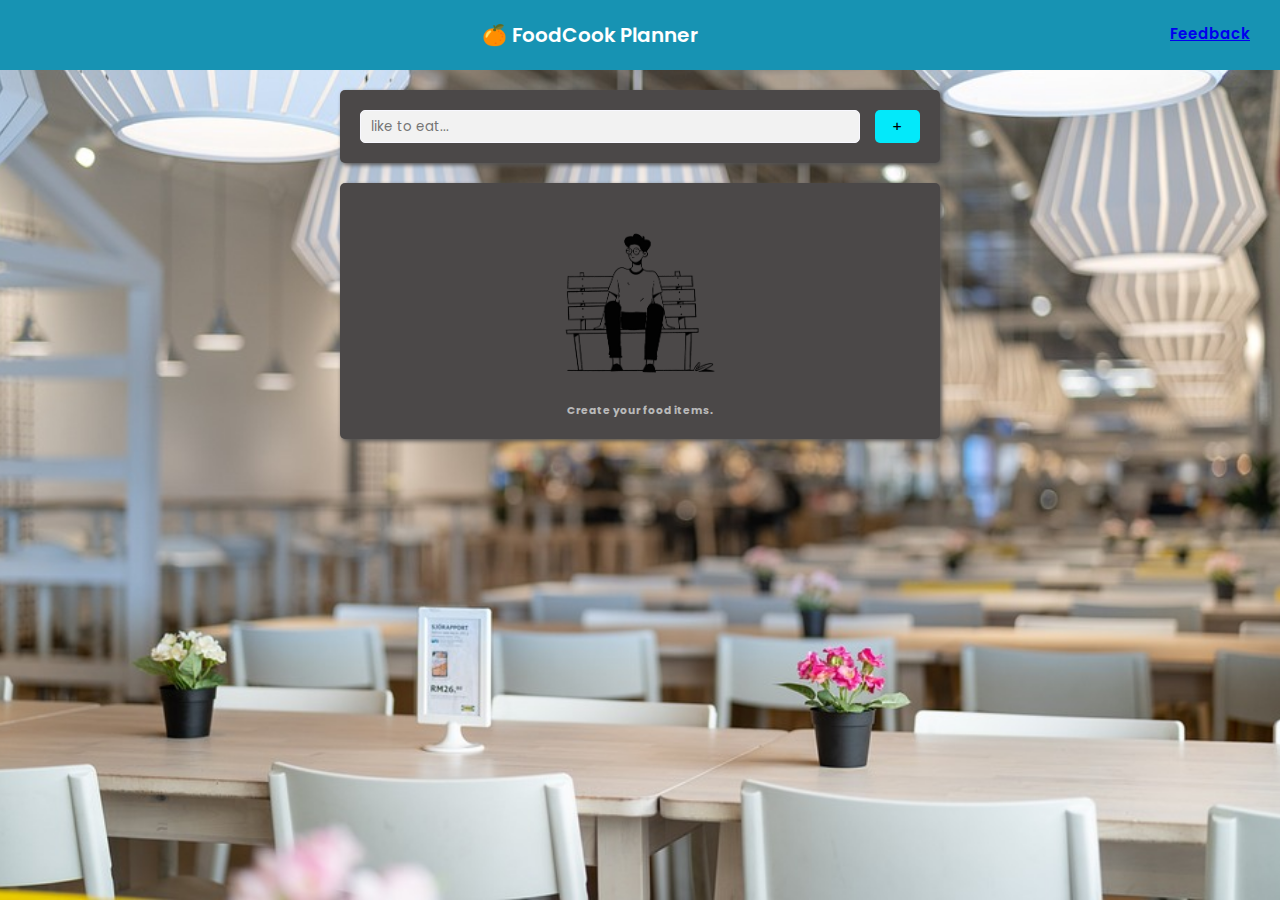
<file: food-planner/index.html>
<html lang="en">
<head>
    <meta charset="UTF-8">
    <meta http-equiv="X-UA-Compatible" content="IE=edge">
    <meta name="viewport" content="width=device-width, initial-scale=1.0">
    <title>Food app</title>
    <link rel="stylesheet" href="https://cdnjs.cloudflare.com/ajax/libs/font-awesome/6.1.1/css/all.min.css"/>
    <link rel="stylesheet" href="./css/style.css" >
</head>
<body >
    <header>
        🍊 FoodCook Planner
        <a href="./feedback.html" style="padding:2px 10px;font-size:15px;">Feedback</a>
    </header>

    <main id="main">
        <div class="input-container">
            <input type="text" name="input-food-name" placeholder="like to eat..." class="input-food" id="input-food">
            <button class="input-button" id="input-btn">+</button>
        </div>
        <section>
            <div id="food-list-statistics"></div>
            <ul id="food-container" class="food-container">
            </ul>
            <div id="no-list">
                <img src="css/image/empty-state-concept-3428212-2902554.webp"
                    alt="Not found">
                <h6>Create your food items.</h6>
            </div>
        </section>
    </main>
    <script src="./js/main.js"></script>

</body>
</html>
</file>
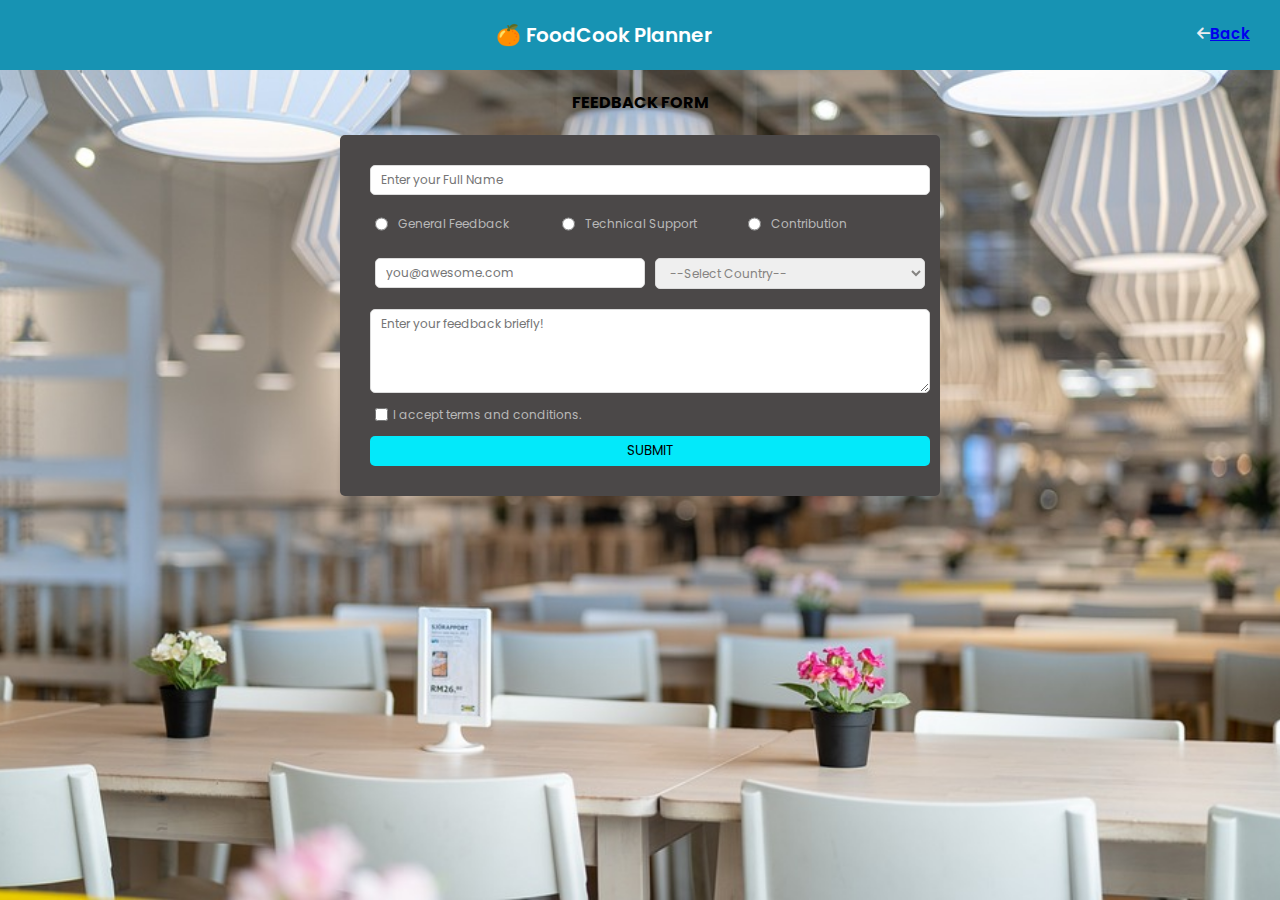
<file: food-planner/feedback.html>
<html lang="en">
<head>
    <meta charset="UTF-8">
    <meta http-equiv="X-UA-Compatible" content="IE=edge">
    <meta name="viewport" content="width=device-width, initial-scale=1.0">
    <title>Feedback</title>
    <link rel="stylesheet" href="https://cdnjs.cloudflare.com/ajax/libs/font-awesome/6.1.1/css/all.min.css"/>
    <link rel="stylesheet" href="./css/style.css" >
</head>
<body>
    <header>
        🍊 FoodCook Planner
        <a href="./index.html" style="padding:2px 10px;font-size:15px;">
            <i class="fa-solid fa-arrow-left" style="color: #eaecf0;"></i>Back
        </a>
    </header>

    <main>
        <h4> <span id="nameGreet"></span> FEEDBACK FORM</h4>

        <style>
            form {
                margin-top: 20px;
                background-color: rgb(75, 72, 72);
                padding: 20px;
                border-radius: 5px;
            }

            form * {
                margin: 5px;
                width: 100%;
            }

            form input,
            textarea,
            select {
                padding: 5px 10px;
                font-size: 12px;
                border: 1px solid gainsboro;
                border-radius: 5px;
            }

            form button {
                padding: 5px 10px;
                background-color:  #03e9fa;
                border: none;
                color: rgb(0, 0, 0);
                border-radius: 5px
            }

            form label,
            select {
                display: flex;
                align-items: center;
                font-size: 12px;
                color: rgb(185, 185, 185);
                user-select: none;
            }

            form label input,
            form input[type='radio'] {
                width: auto;
            }
            form select {
                color: rgb(133, 131, 129) !important;
            }

            .d-flex {
                display: flex;
            }
        </style>

        <form name="feedback">
            <div class="fullName">
                <input type="text" name="fullName" placeholder="Enter your Full Name" min="10" required>
            </div>
            <div class="d-flex" id="input-categories">
                <div class="d-flex">
                    <input type="radio" name="type" id="general-feedback" value="general-feedback" required>
                    <label for="general-feedback">General Feedback</label>
                </div>
                <div class="d-flex">
                    <input type="radio" name="type" id="technical-support" value="technical-support">
                    <label for="technical-support">Technical Support</label>
                </div>
                <div class="d-flex">
                    <input type="radio" name="type" id="contribution" value="contribution">
                    <label for="contribution">Contribution</label>
                </div>
            </div>
            <div class="d-flex">
                <div>
                    <input type="email" name="email" placeholder="you@awesome.com" required>
                </div>
                <div>
                    <select name="country" id="country" required>
                        <option value="">--Select Country--</option>
                        <option value="IND">India</option>
                        <option value="LK">Sri Lanka</option>
                        <option value="MYS">Malaysia</option>
                        <option value="SGP">Singapore</option>
                        <option value="THA">Thailand</option>
                    </select>
                </div>
            </div>
            <div>
                <textarea name="description" placeholder="Enter your feedback briefly!" rows="4" required></textarea>
            </div>
            <div>
                <label for="terms">
                    <input type="checkbox" name="terms" id="terms" required />
                    I accept terms and conditions.
                </label>
            </div>
            <div>
                <button>SUBMIT</button>
            </div>
            <div id="response"></div>
        </form>
    </main>
    <script src="./js/feedback.js"></script>
</body>
</html>
</file>
<file: food-planner/css/style.css>
@import url('https://fonts.googleapis.com/css2?family=Poppins:wght@300;400;500;600;700&display=swap');

* {
    margin: 0;
    padding: 0;
    box-sizing: border-box;
    font-family: 'Poppins', sans-serif;
}

body {
    background-image: url("./image/ikea-4048229_960_720.jpg");
    background-position: center;
    background-repeat: no-repeat;
    background-size: cover;
}

header {
    padding: 20px;
    text-align: center;
    background-color: #1793b3;
    color: rgb(255, 255, 255);
    font-size: 20px;
    font-weight: 600;
}
header a{
    float: right;
}

main {
    margin: 20px auto;
    width: 600px;
    text-align: center;

}

main>div>h1 {
    font-size: 18px;
}

main>div>p {
    font-size: 14px
}

.input-container {
    display: flex;
    justify-content: space-between;
    background-color: rgb(75, 72, 72);
    padding: 20px;
    border-radius: 5px;
    box-shadow: 2px 2px 4px rgb(85, 84, 84);
}

.input-food {
    padding: 5px 10px;
    outline: none;
    width: 100%;
    margin-right: 15px;
    border: 1px solid ghostwhite;
    background-color: #f2f2f2;
    border-radius: 5px;
}

.input-button {
    padding: 5px 5px;
    background-color: #03e9fa;
    border: none;
    border-radius: 5px;
    color: rgb(0, 0, 0);
    font-size: 15px;
    width: 50px;
}
.send-button {
    margin-top: 25px;
    background-color: #03e9fa;
    border-radius: 5px;
    color: rgb(0, 0, 0);
    font-size: 10px;
    width: 80px;
    padding: 7px 7px;
    border: none;
}

section {
    margin: 20px 0;
    background: rgb(75, 72, 72);
    border-radius: 5px;
    box-shadow: 2px 2px 4px rgb(85, 84, 84);
    padding: 20px;
}

.food-container {
    list-style: none;
    text-align: left;
}

.food-container .food-item {
    padding: 5px 10px;
    font-size: 12px;
    border: 1px solid rgb(231, 231, 231);
    margin: 10px 0;
    color: rgb(255, 255, 255);
    text-transform: capitalize;
    border-radius: 5px;

    display: flex;
    justify-content: space-between;
    align-items: center;
}

.food-container .food-item:hover {
    background-color:#c5bebe;
    cursor: pointer;
    color: rgb(0, 0, 0);
    font-weight: bold;
}

#no-list {
    color: rgb(185, 185, 185);
}

#no-list img {
    width: 300px;
    opacity: 1;
}

#food-list-statistics {
    font-size: 11px;
    text-align: left;
    font-weight: bold;
    text-transform: uppercase;
    color: rgb(207, 203, 203);
}
</file>
